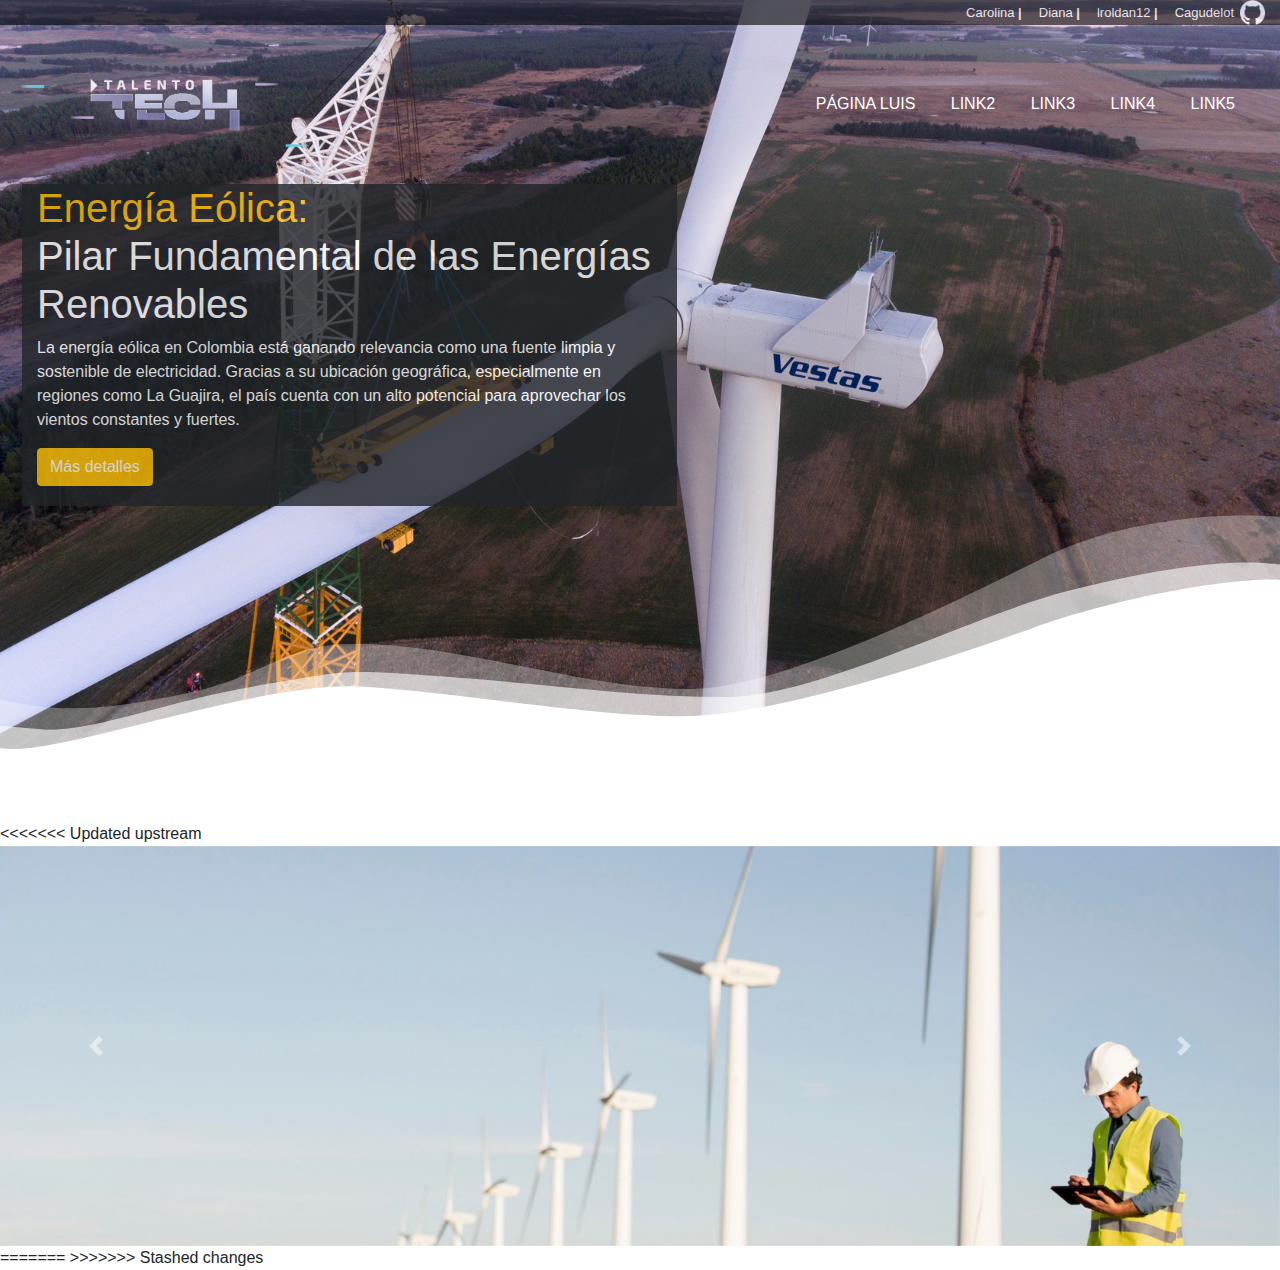
<file: Index.html>
<!DOCTYPE html>
<html lang="en">
<head>
    <meta charset="UTF-8">
    <meta name="viewport" content="width=device-width, initial-scale=1.0">
    <title>Proyecto Talento Tech</title>
    <!-- Linkeo el archivo CSS -->
    <link rel="stylesheet" href="./styles.css">
    <!-- Linkeo también Bootstrap para trabajar con CSS y crear componentes -->
    <link href="https://cdn.jsdelivr.net/npm/bootstrap@5.3.3/dist/css/bootstrap.min.css" rel="stylesheet" integrity="sha384-QWTKZyjpPEjISv5WaRU9OFeRpok6YctnYmDr5pNlyT2bRjXh0JMhjY6hW+ALEwIH" crossorigin="anonymous">
</head>
<body>
    <!-- Header -->
    <header class="header">
        <div>
            <!-- Encabezado con logos de GitHub -->
            <div class="encabezado">
                <a href="https://github.com/Cagudelot">
                    <h1>Carolina <b>|</b></h1>
                </a>
                <a href="https://github.com/Cagudelot">
                    <h1>Diana <b>|</b></h1>  
                </a>
                <a href="https://github.com/Cagudelot">
                    <h1>lroldan12 <b>|</b></h1>
                </a>
                <a href="https://github.com/Cagudelot">
                    <h1>Cagudelot</h1>
                    <img src="./imagenes/Logo_git_blanco.png" alt="logo-github" width="30px">
                </a>
            </div>
            <!-- Navbar -->
            <nav class="text-white conten-navbar container-fluid text-uppercase">
                <!-- Logo -->
                <div>
                    <a href="#">
                        <img src="./imagenes/logo_talento_tech.png" alt="Logo Talento Tech" class="img-logo">
                    </a>  
                </div>
                <!-- Lista del navbar -->
                <div class="col-auto text-reset">
                    <a href="./Luis.html" class="text-reset pr-3">Página Luis</a>
                    <a href="#" class="text-reset pr-3">Link2</a>
                    <a href="#" class="text-reset pr-3">Link3</a>
                    <a href="#" class="text-reset pr-3">Link4</a>
                    <a href="#" class="text-reset">Link5</a>
                </div>
            </nav>
            <!-- Descripción -->
            <div class="row">
                <div class="nav-texto-header col-6 text-white">
                    <!-- Título -->
                    <h1>
                        <span class="text-warning">Energía Eólica: </span> <br>Pilar Fundamental de las Energías Renovables
                    </h1>
                    <!-- Párrafo -->
                    <p>La energía eólica en Colombia está ganando relevancia como una fuente limpia y sostenible de electricidad. 
                        Gracias a su ubicación geográfica, especialmente en regiones como La Guajira, el país cuenta con un alto 
                        potencial para aprovechar los vientos constantes y fuertes.
                    </p>
                    <!-- Botón -->
                    <a href="#" class="text-reset btn btn-warning">Más detalles</a>
                </div>
            </div>
        </div>
        <img src="./imagenes/cut-header.svg" alt="">
    </header>
<<<<<<< Updated upstream
    <!-- dejo el script al final para cuando se ejecute el Dom no tenga inconvenientes -->
    <script src="https://cdn.jsdelivr.net/npm/bootstrap@5.3.3/dist/js/bootstrap.bundle.min.js" integrity="sha384-YvpcrYf0tY3lHB60NNkmXc5s9fDVZLESaAA55NDzOxhy9GkcIdslK1eN7N6jIeHz" crossorigin="anonymous"></script>   
<!-- bootstrap link-->

    <meta name="viewport" content="width=device-width, initial-scale=1.0">
    <link rel="stylesheet" href="https://stackpath.bootstrapcdn.com/bootstrap/4.5.2/css/bootstrap.min.css">
    <title>Tu Proyecto</title>


<!--todo el codigo del carrusel combinado-->
<meta name="viewport" content="width=device-width, initial-scale=1.0">
<link rel="stylesheet" href="https://stackpath.bootstrapcdn.com/bootstrap/4.5.2/css/bootstrap.min.css">
<title>Tu Proyecto</title>
<style>
    #carouselExampleIndicators img {
        height: 400px; /* Ajusta la altura según tus necesidades */
        object-fit: cover; /* Asegura que la imagen cubra el área sin distorsionarse */
    }
</style>
</head>
<body>
<!-- Tu contenido aquí -->

<div id="carouselExampleIndicators" class="carousel slide" data-ride="carousel">
    <div class="carousel-inner">
        <div class="carousel-item active">
            <img src="imagenes/carrusel index/imagen1.jpg" class="d-block w-100" alt="Imagen 1">
        </div>
        <div class="carousel-item">
            <img src="imagenes/carrusel index/imagen2.jpg" class="d-block w-100" alt="Imagen 2">
        </div>
        <div class="carousel-item">
            <img src="imagenes/carrusel index/imagen3.jpg" class="d-block w-100" alt="Imagen 3">
        </div>
        <div class="carousel-item">
            <img src="imagenes/carrusel index/imagen4.jpg" class="d-block w-100" alt="Imagen 4">
        </div>
        <div class="carousel-item">
            <img src="imagenes/carrusel index/imagen5.jpg" class="d-block w-100" alt="Imagen 5">
        </div>
    </div>
    <a class="carousel-control-prev" href="#carouselExampleIndicators" role="button" data-slide="prev">
        <span class="carousel-control-prev-icon" aria-hidden="true"></span>
        <span class="sr-only">Anterior</span>
    </a>
    <a class="carousel-control-next" href="#carouselExampleIndicators" role="button" data-slide="next">
        <span class="carousel-control-next-icon" aria-hidden="true"></span>
        <span class="sr-only">Siguiente</span>
    </a>
</div>

<script src="https://code.jquery.com/jquery-3.5.1.slim.min.js"></script>
<script src="https://cdn.jsdelivr.net/npm/@popperjs/core@2.9.2/dist/umd/popper.min.js"></script>
<script src="https://stackpath.bootstrapcdn.com/bootstrap/4.5.2/js/bootstrap.min.js"></script>

</head>
<body>
    <!-- Tu contenido aquí -->

=======

    

    <!-- Scripts -->
    <script src="https://cdn.jsdelivr.net/npm/bootstrap@5.3.3/dist/js/bootstrap.bundle.min.js" integrity="sha384-YvpcrYf0tY3lHB60NNkmXc5s9fDVZLESaAA55NDzOxhy9GkcIdslK1eN7N6jIeHz" crossorigin="anonymous"></script>
>>>>>>> Stashed changes
</body>
</html>
</file>
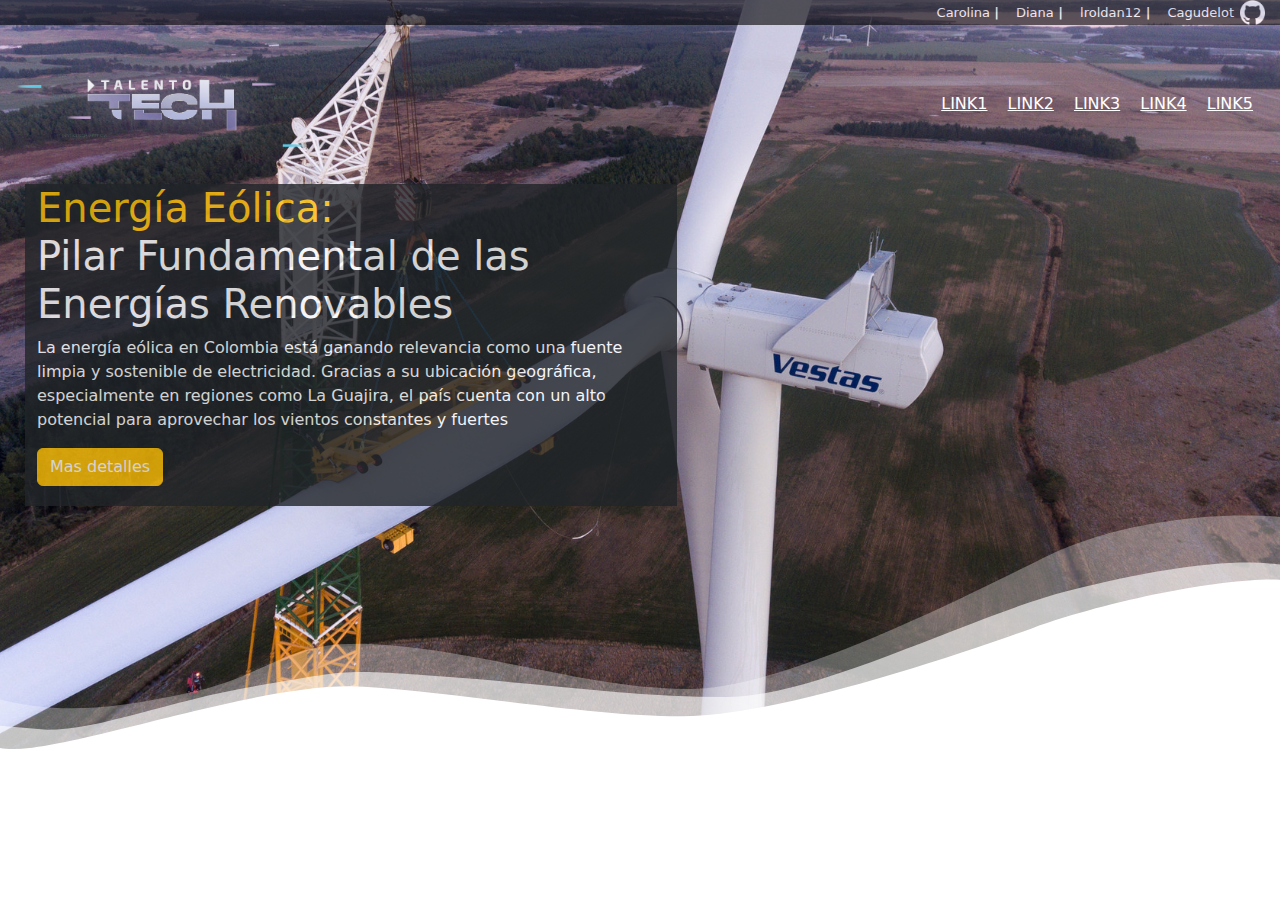
<file: Home.html>
<!DOCTYPE html>
<html lang="en">
<head>
    <meta charset="UTF-8">
    <meta name="viewport" content="width=device-width, initial-scale=1.0">
    <title>Proyecto Telnto Tech</title>
    <!-- linkeo el archivo css -->
     <link rel="stylesheet" href="./styles.css">
     <!-- linkeo tambien boostrap para trabajar con css y crear los componentes -->
     <link href="https://cdn.jsdelivr.net/npm/bootstrap@5.3.3/dist/css/bootstrap.min.css" rel="stylesheet" integrity="sha384-QWTKZyjpPEjISv5WaRU9OFeRpok6YctnYmDr5pNlyT2bRjXh0JMhjY6hW+ALEwIH" crossorigin="anonymous">
</head>
<body>
   <!-- header  -->
    
    <header class="header">
        <div >
            <!-- Encanezado con logos de github -->
            <div class="encabezado">
                <a href="https://github.com/Cagudelot">
                    <h1>Carolina <b> |</b></h1>
                    
                </a>
                <a href="https://github.com/Cagudelot">
                    <h1>Diana<b> |</b></h1>  
                </a>
                <a href="https://github.com/Cagudelot">
                    <h1>lroldan12<b> |</b></h1>
                </a>
                <a href="https://github.com/Cagudelot">
                    <h1>Cagudelot<b></b></h1>
                    <img src="./imagenes/Logo_git_blanco.png" alt="logo-github" width="30px">
                </a>
            </div>
            <!-- navbar -->
             <!-- aprendi que puedo poner varias clases con solo poner espacios, 
             ademas de que la letra va a cambiar en el contenedor padre ... por otro lado
             text-white es una clase de boostrap que lo que hace  es que cambia el texto a blanco-->
            <nav class="text-white conten-navbar container-fluid text-uppercase" >
                <!-- logo -->
                <div>
                    <a href="#">
                        <img src="./imagenes/logo_talento_tech.png" alt="Logo talento tech" class="img-logo">
                    </a>  
                </div>
                 <!-- lista del navbar o vi que tambien los llaman anclas -->
                 <!-- text-reset es una clase de boostrap y lo que hace es que obliga a la etiqueta anlca en este caso # de <a>
                 a que herede los atributos de la etiqueta padre que en este paso esta en el contenedor padre que seria text-whit    -->
                <div class="col-auto text-reset">
                    <a href="#" class="text-reset pr-3">link1</a>
                    <a href="#" class="text-reset pr-3">link2</a>
                    <a href="#" class="text-reset pr-3">link3</a>
                    <a href="#" class="text-reset pr-3">link4</a>
                    <a href="#" class="text-reset">link5</a>
                </div>
            </nav>
            <!-- descrpcion -->
            <div class="row">
                <div class="nav-texto-header col-6 text-white">
                    <!-- titulo -->
                     <h1>
                        <!-- validar para que sirve la etiqueta span -->
                        <span class="text-warning">Energía Eólica: </span> <br>Pilar Fundamental de las Energías Renovables
                     </h1>
                    <!-- parrrafo -->
                     <P>La energía eólica en Colombia está ganando relevancia como una fuente limpia y sostenible de electricidad. 
                        Gracias a su ubicación geográfica, especialmente en regiones como La Guajira, el país cuenta con un alto 
                        potencial para aprovechar los vientos constantes y fuertes
                    </P>
                    <!-- boton -->
                     <a href="#" class="text-reset btn btn-warning">Mas detalles</a>

                </div>
            </div>
        </div>
        <img src="./imagenes/cut-header.svg" alt="">
    </header>
    <!-- dejo el script al final para cuando se ejecute el Dom no tenga inconvenientes -->
    <script src="https://cdn.jsdelivr.net/npm/bootstrap@5.3.3/dist/js/bootstrap.bundle.min.js" integrity="sha384-YvpcrYf0tY3lHB60NNkmXc5s9fDVZLESaAA55NDzOxhy9GkcIdslK1eN7N6jIeHz" crossorigin="anonymous"></script>   
</body>
</html>
</file>
<file: styles.css>
/* Encabezado donde va la informacion de mi git */

/* aprendi que opaciti es para darle transparencia al div */
.encabezado{
    display: flex;
    justify-content: flex-end;
    width: 100%;
    background-color: #000 ;
    margin-bottom: 0%;
    opacity: 0.6;
}

/* aqui utilice text-decoration: none; para quitale la raya al texto del link o del h1 */
.encabezado a{
    display: flex;
    flex-direction: row;
    margin-right: 15px;
    text-decoration: none;
  
}

.encabezado h1{
    margin: 1px;
    font-size: 13px;
    align-content: center;
    color: white 
}

.encabezado img{
    padding-left: 5px;
}

/* NAVBAR */

.header{
    background-image: url('./imagenes/imagen_molinos_header.jpg');
    background-position: center;
    background-size: cover;
}

.img-logo {
    width: 300px;
    padding: 5px;
    margin-right: 37px;
}

.conten-navbar{
    width: 100%;
    display: flex;
    justify-content: space-between;
    align-items: center;
}


.col-auto a{
   margin-right: 15px;
}

/* aqui va el div que puse en el inicio del header donde estan los molinos de fondo */
.nav-texto-header{
    margin-left: 37px;
    background-color: #212529;
    opacity: 0.8;
}    

.nav-texto-header a{
    margin-bottom: 20px;
}

/* Modal Styling */
.popup-modal {
    display: none;
    position: fixed;
    z-index: 1050;
    left: 0;
    top: 0;
    width: 100%;
    height: 100%;
    background-color: rgba(0, 0, 0, 0.8);
    justify-content: center;
    align-items: center;
}

.popup-content {
    position: relative;
    max-width: 600px;
    background-color: #fff;
    padding: 20px;
    border-radius: 10px;
    text-align: center;
    margin: auto;
    overflow: hidden;
}

.popup-content img {
    max-width: 100%;
    height: auto;
    border-radius: 10px;
    display: block;
    margin: 0 auto;
}

.popup-content p {
    margin-top: 15px;
    font-size: 1rem;
    color: #333;
}

.popup-modal .close {
    position: absolute;
    top: 10px;
    right: 15px;
    color: #000;
    font-size: 30px;
    font-weight: bold;
    cursor: pointer;
}

.popup-modal .close:hover {
    color: red;
}

.popup-content h1 {
    display: none; /* Hide any title if you don't want it */
}
</file>
